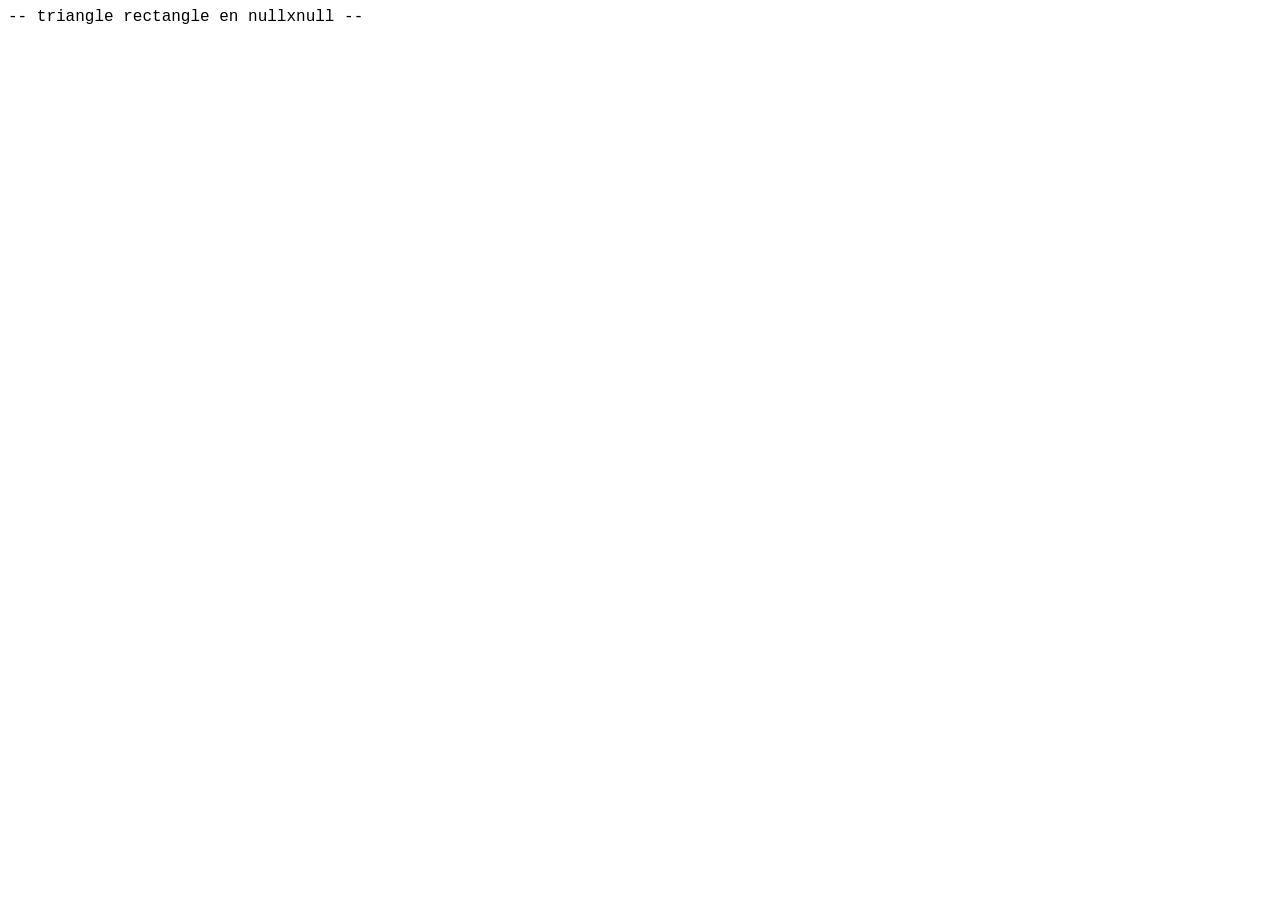
<file: JS/js13c/index.html>
<!DOCTYPE html>
<html lang="fr">
<head>
    <meta charset="UTF-8">
    <meta name="viewport" content="width=device-width, initial-scale=1.0">
    <title>js13</title>
    <style>
        * {
            font-family: 'Courier New', Courier, monospace;
        }
    </style>
</head>
<body>

    <script src="./script.js"></script>
</body>
</html>
</file>
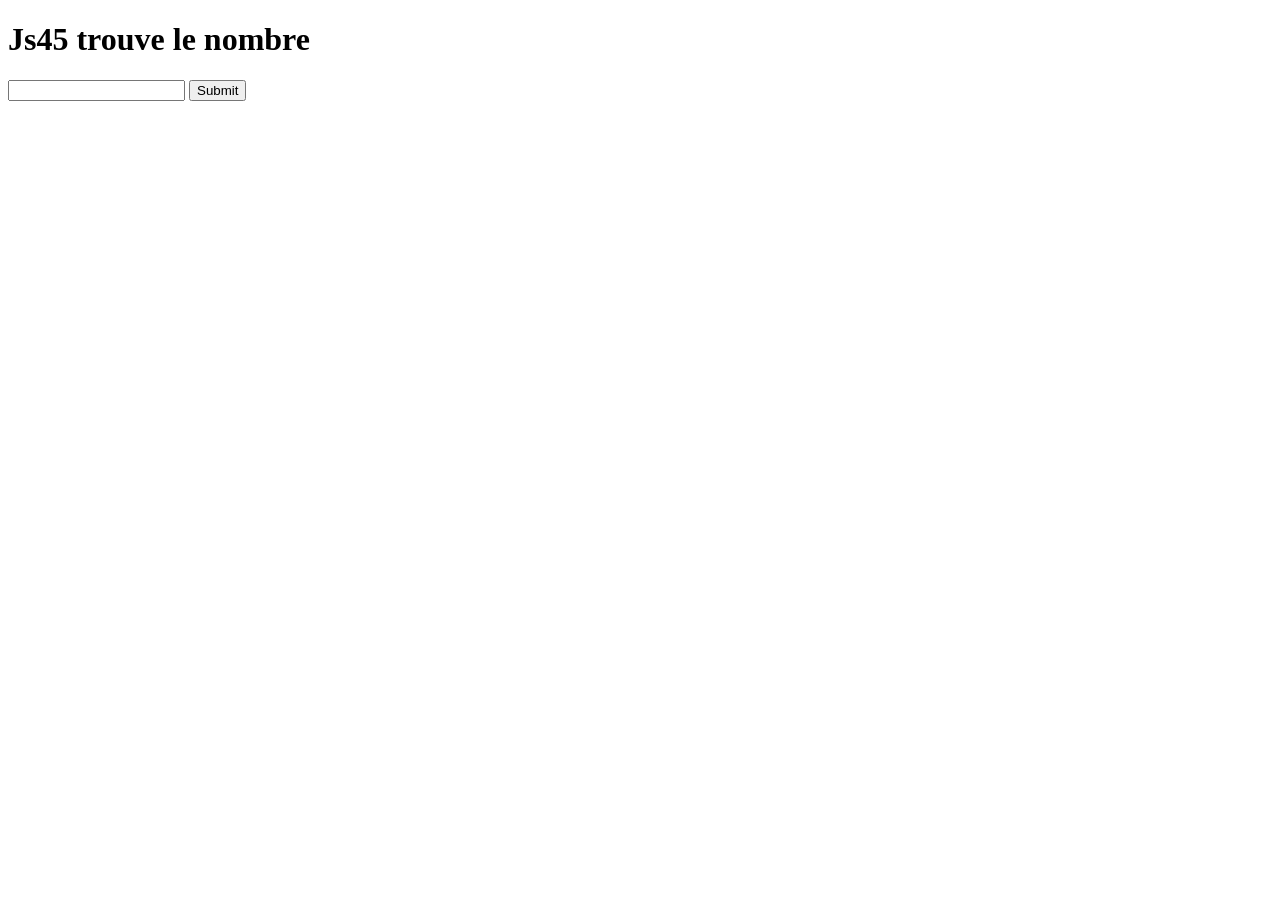
<file: JS/Js45/index.html>
<!DOCTYPE html>
<html lang="fr">
<head>
    <meta charset="UTF-8">
    <meta name="viewport" content="width=device-width, initial-scale=1.0">
    <title>Js45</title>
</head>
<body>
    <H1>Js45 trouve le nombre </H1>
    <form action="" method="get"> 
        <input type="text" name="saisie" id="saisie">
<button type="button" onclick="ma_fonction()">Submit</button>

    
    </form>
    <script>
        let max = 100 ; 
        let min = 1 ; 
    const nombre = Math.floor(Math.random()*(max - min)) + min;





    </script>

        




    
</body>
</html>
</file>
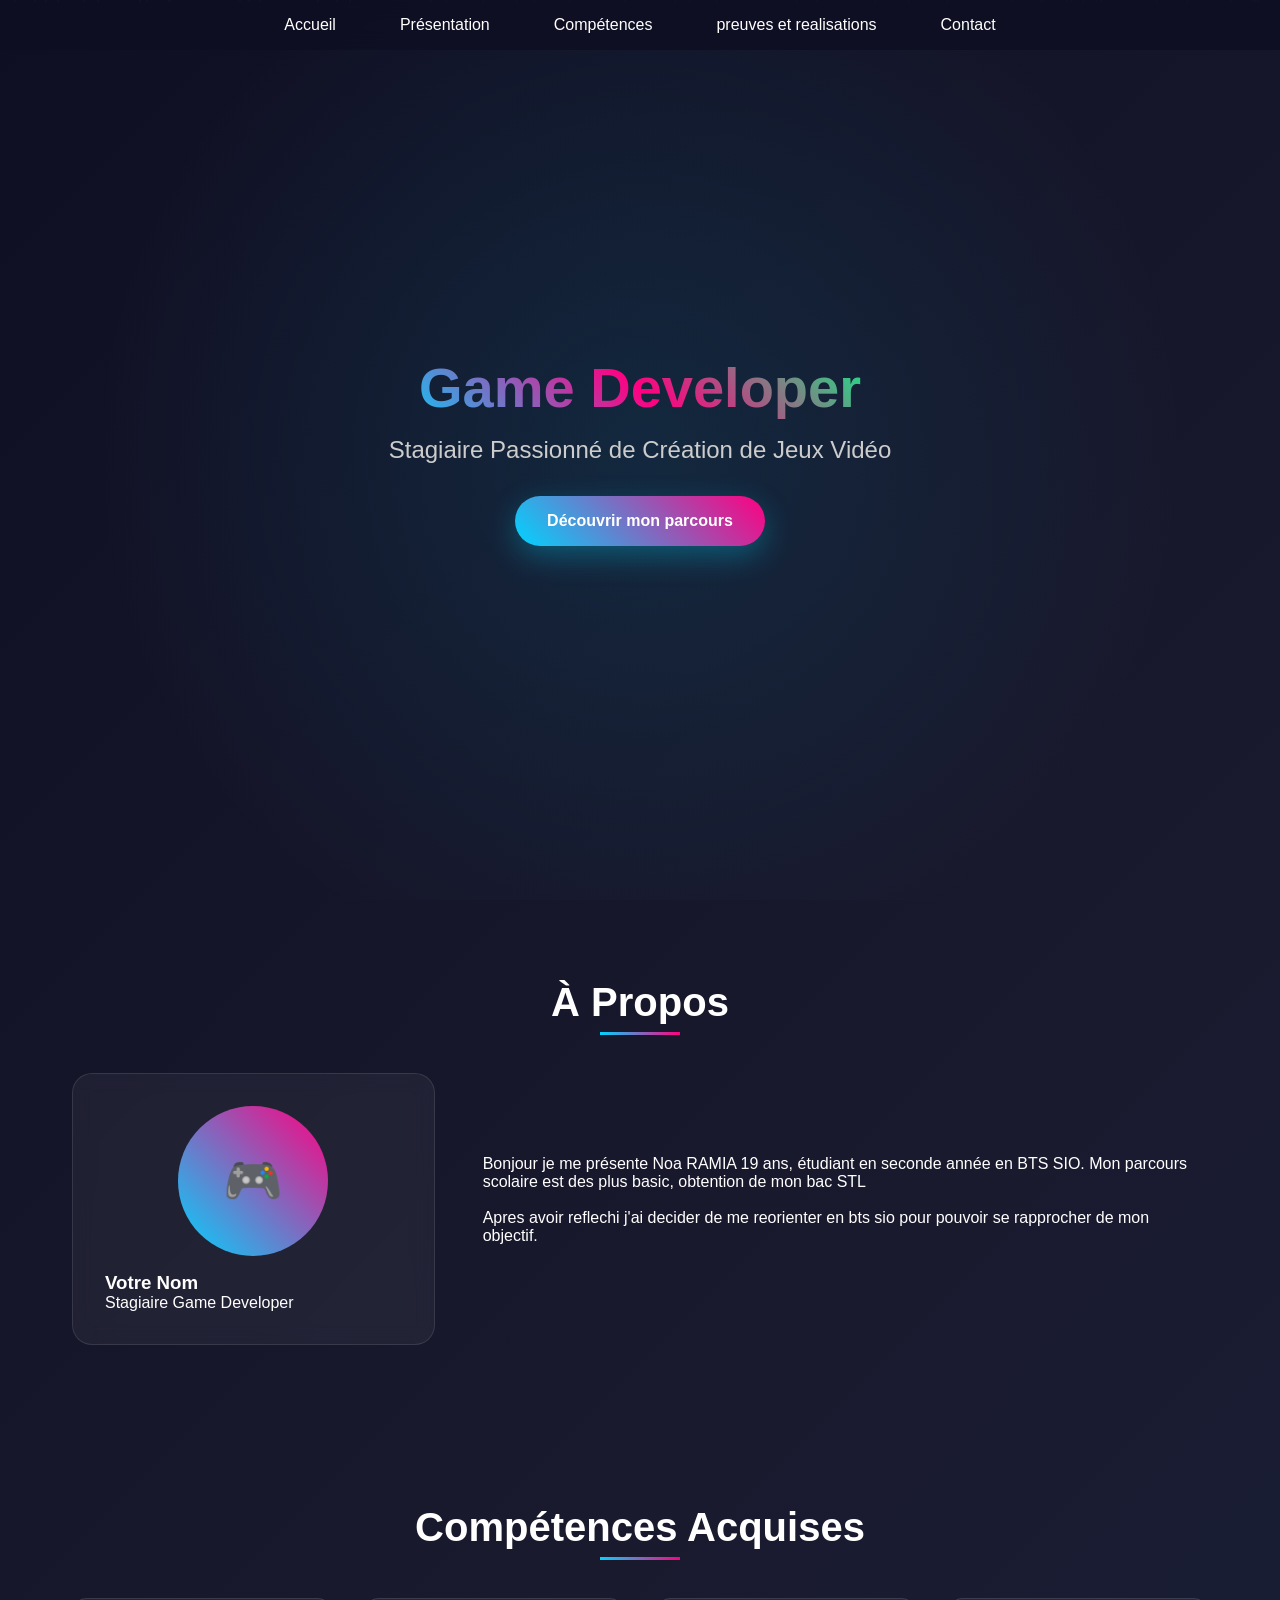
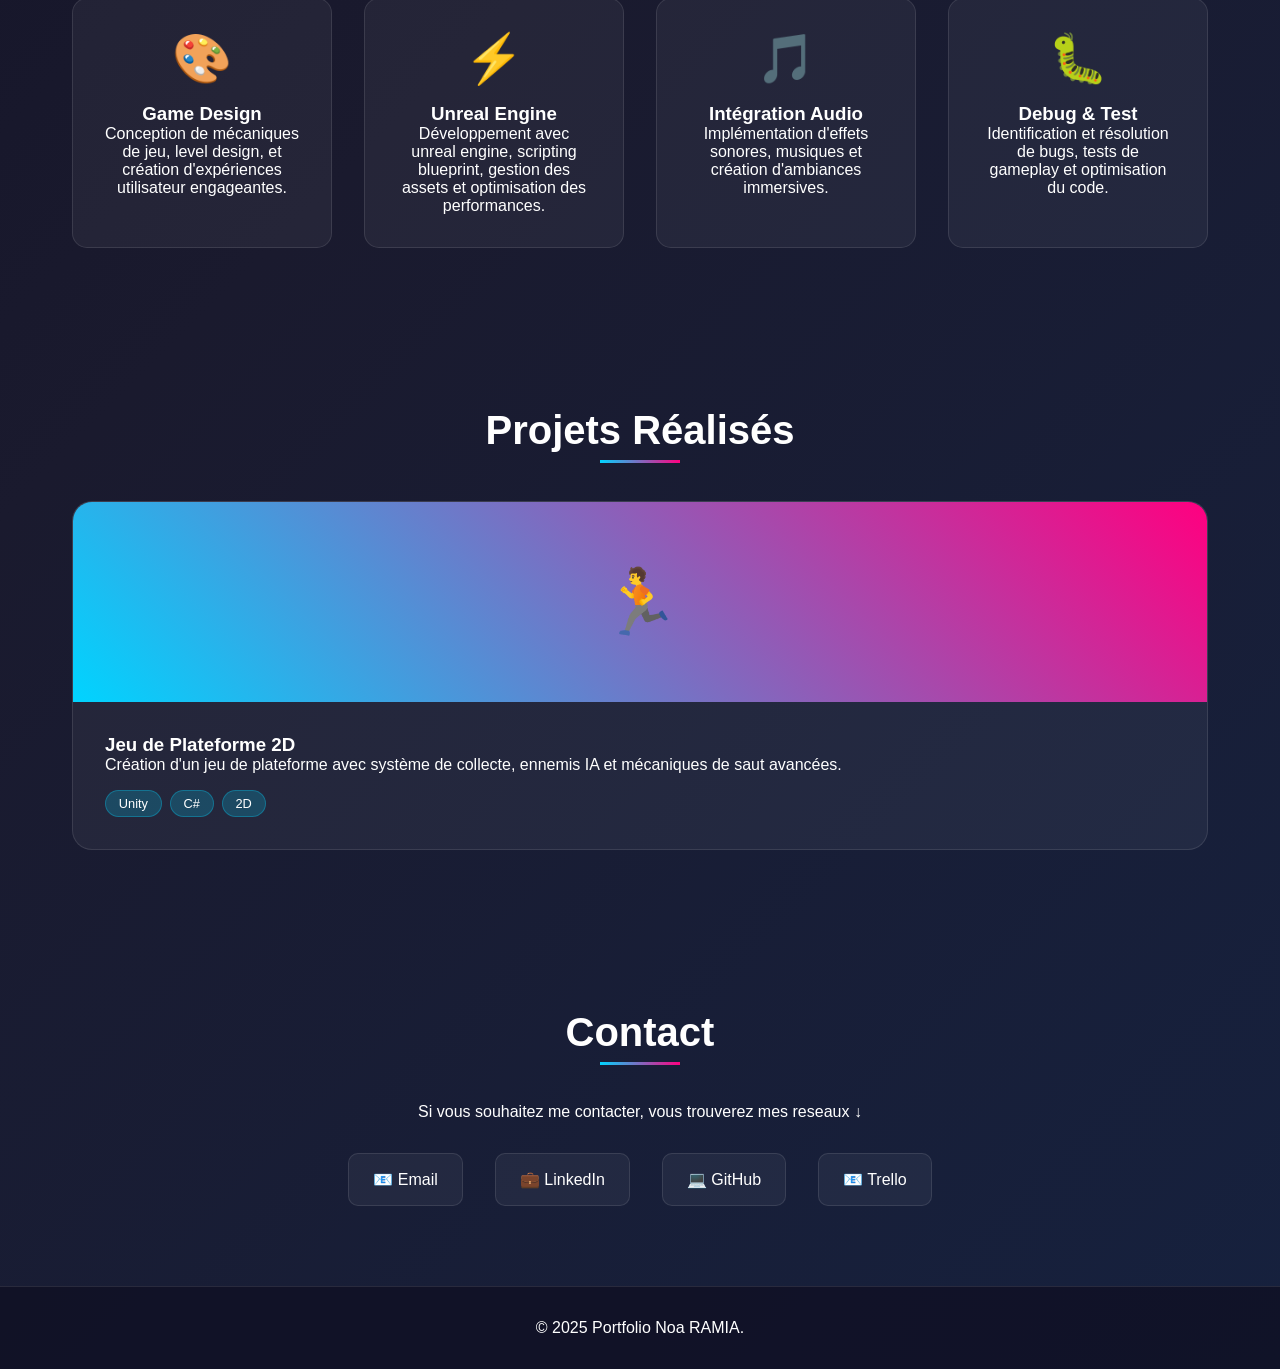
<file: E5/E5.html>
<!DOCTYPE html>
<html lang="fr">
<head>
    <meta charset="UTF-8">
    <meta name="viewport" content="width=device-width, initial-scale=1.0">
    <title>Portfolio - Stage Game </title>
    <style>
        * {
            margin: 0;
            padding: 0;
            box-sizing: border-box;
        }

        body {
            font-family: 'Segoe UI', Tahoma, Geneva, Verdana, sans-serif;
            background: linear-gradient(135deg, #0f0f23 0%, #1a1a2e 50%, #16213e 100%);
            color: #ffffff;
            overflow-x: hidden;
        }

        /* Navigation */
        nav {
            position: fixed;
            top: 0;
            width: 100%;
            background: rgba(15, 15, 35, 0.95);
            backdrop-filter: blur(10px);
            z-index: 1000;
            padding: 1rem 0;
            transition: all 0.3s ease;
        }

        nav ul {
            display: flex;
            justify-content: center;
            list-style: none;
            gap: 2rem;
        }

        nav a {
            color: #ffffff;
            text-decoration: none;
            font-weight: 500;
            transition: all 0.3s ease;
            position: relative;
            padding: 0.5rem 1rem;
        }

        nav a:hover {
            color: #00d4ff;
            transform: translateY(-2px);
        }

        nav a::after {
            content: '';
            position: absolute;
            bottom: 0;
            left: 0;
            width: 0;
            height: 2px;
            background: linear-gradient(90deg, #00d4ff, #ff0080);
            transition: width 0.3s ease;
        }

        nav a:hover::after {
            width: 100%;
        }

        /* Header Hero */
        .hero {
            height: 100vh;
            display: flex;
            align-items: center;
            justify-content: center;
            text-align: center;
            position: relative;
            background: radial-gradient(circle at center, rgba(0, 212, 255, 0.1) 0%, transparent 70%);
        }

        .hero-content h1 {
            font-size: 3.5rem;
            margin-bottom: 1rem;
            background: linear-gradient(45deg, #00d4ff, #ff0080, #00ff88);
            background-clip: text;
            -webkit-background-clip: text;
            -webkit-text-fill-color: transparent;
            animation: glow 2s ease-in-out infinite alternate;
        }

        @keyframes glow {
            from { filter: brightness(1); }
            to { filter: brightness(1.2) drop-shadow(0 0 20px rgba(0, 212, 255, 0.5)); }
        }

        .hero-content h2 {
            font-size: 1.5rem;
            color: #cccccc;
            margin-bottom: 2rem;
            font-weight: 300;
        }

        .cta-button {
            display: inline-block;
            padding: 1rem 2rem;
            background: linear-gradient(45deg, #00d4ff, #ff0080);
            border: none;
            border-radius: 50px;
            color: white;
            text-decoration: none;
            font-weight: bold;
            transition: all 0.3s ease;
            box-shadow: 0 10px 30px rgba(0, 212, 255, 0.3);
        }

        .cta-button:hover {
            transform: translateY(-5px);
            box-shadow: 0 20px 40px rgba(0, 212, 255, 0.4);
        }

        /* Particles Background */
        .particles {
            position: absolute;
            width: 100%;
            height: 100%;
            overflow: hidden;
            z-index: -1;
        }

        .particle {
            position: absolute;
            width: 2px;
            height: 2px;
            background: #00d4ff;
            border-radius: 50%;
            animation: float 6s infinite linear;
        }

        @keyframes float {
            0% { transform: translateY(100vh) rotate(0deg); opacity: 1; }
            100% { transform: translateY(-100px) rotate(360deg); opacity: 0; }
        }

        /* Sections */
        .section {
            padding: 5rem 2rem;
            max-width: 1200px;
            margin: 0 auto;
        }

        .section h2 {
            font-size: 2.5rem;
            text-align: center;
            margin-bottom: 3rem;
            position: relative;
        }

        .section h2::after {
            content: '';
            position: absolute;
            bottom: -10px;
            left: 50%;
            transform: translateX(-50%);
            width: 80px;
            height: 3px;
            background: linear-gradient(90deg, #00d4ff, #ff0080);
        }

        /* About Section */
        .about-content {
            display: grid;
            grid-template-columns: 1fr 2fr;
            gap: 3rem;
            align-items: center;
        }

        .profile-card {
            background: rgba(255, 255, 255, 0.05);
            padding: 2rem;
            border-radius: 20px;
            backdrop-filter: blur(10px);
            border: 1px solid rgba(255, 255, 255, 0.1);
            transition: all 0.3s ease;
        }

        .profile-card:hover {
            transform: translateY(-10px);
            box-shadow: 0 20px 40px rgba(0, 212, 255, 0.2);
        }

        .profile-image {
            width: 150px;
            height: 150px;
            background: linear-gradient(45deg, #00d4ff, #ff0080);
            border-radius: 50%;
            margin: 0 auto 1rem;
            display: flex;
            align-items: center;
            justify-content: center;
            font-size: 3rem;
            color: white;
        }

        /* Skills Section */
        .skills-grid {
            display: grid;
            grid-template-columns: repeat(auto-fit, minmax(200px, 1fr));
            gap: 2rem;
            margin-top: 2rem;
        }

        .skill-card {
            background: rgba(255, 255, 255, 0.05);
            padding: 2rem;
            border-radius: 15px;
            text-align: center;
            transition: all 0.3s ease;
            border: 1px solid rgba(255, 255, 255, 0.1);
        }

        .skill-card:hover {
            transform: translateY(-10px) scale(1.05);
            background: rgba(0, 212, 255, 0.1);
        }

        .skill-icon {
            font-size: 3rem;
            margin-bottom: 1rem;
        }

        /* Projects Section */
        .projects-grid {
            display: grid;
            grid-template-columns: repeat(auto-fit, minmax(350px, 1fr));
            gap: 2rem;
            margin-top: 2rem;
        }

        .project-card {
            background: rgba(255, 255, 255, 0.05);
            border-radius: 20px;
            overflow: hidden;
            transition: all 0.3s ease;
            border: 1px solid rgba(255, 255, 255, 0.1);
        }

        .project-card:hover {
            transform: translateY(-10px);
            box-shadow: 0 20px 40px rgba(0, 212, 255, 0.2);
        }

        .project-image {
            height: 200px;
            background: linear-gradient(45deg, #00d4ff, #ff0080);
            display: flex;
            align-items: center;
            justify-content: center;
            font-size: 4rem;
            color: white;
        }

        .project-content {
            padding: 2rem;
        }

        .project-tags {
            display: flex;
            gap: 0.5rem;
            margin-top: 1rem;
        }

        .tag {
            background: rgba(0, 212, 255, 0.2);
            padding: 0.3rem 0.8rem;
            border-radius: 20px;
            font-size: 0.8rem;
            border: 1px solid rgba(0, 212, 255, 0.3);
        }

        /* Contact Section */
        .contact-content {
            text-align: center;
            max-width: 600px;
            margin: 0 auto;
        }

        .contact-links {
            display: flex;
            justify-content: center;
            gap: 2rem;
            margin-top: 2rem;
        }

        .contact-link {
            display: flex;
            align-items: center;
            gap: 0.5rem;
            color: #ffffff;
            text-decoration: none;
            padding: 1rem 1.5rem;
            background: rgba(255, 255, 255, 0.05);
            border-radius: 10px;
            transition: all 0.3s ease;
            border: 1px solid rgba(255, 255, 255, 0.1);
        }

        .contact-link:hover {
            background: rgba(0, 212, 255, 0.1);
            transform: translateY(-5px);
        }

        /* Footer */
        footer {
            text-align: center;
            padding: 2rem;
            background: rgba(15, 15, 35, 0.8);
            border-top: 1px solid rgba(255, 255, 255, 0.1);
        }

        /* Responsive */
        @media (max-width: 768px) {
            .hero-content h1 { font-size: 2.5rem; }
            .about-content { grid-template-columns: 1fr; text-align: center; }
            .contact-links { flex-direction: column; align-items: center; }
            nav ul { gap: 1rem; }
        }

        /* Smooth scrolling */
        html { scroll-behavior: smooth; }
    </style>
</head>
<body>
    <!-- Navigation -->
    <nav>
        <ul>
            <li><a href="#accueil">Accueil</a></li>
            <li><a href="#apropos">Présentation</a></li>
            <li><a href="#competences">Compétences</a></li>
            <li><a href="#projets">preuves et realisations</a></li>
            <li><a href="#contact">Contact</a></li>
        </ul>
    </nav>

    <!-- Hero Section -->
    <section id="accueil" class="hero">
        <div class="particles">
            <!-- Particles générées par JavaScript -->
        </div>
        <div class="hero-content">
            <h1>Game Developer</h1>
            <h2>Stagiaire Passionné de Création de Jeux Vidéo</h2>
            <a href="#apropos" class="cta-button">Découvrir mon parcours</a>
        </div>
    </section>

    <!-- About Section -->
    <section id="apropos" class="section">
        <h2>À Propos</h2>
        <div class="about-content">
            <div class="profile-card">
                <div class="profile-image">🎮</div>
                <h3>Votre Nom</h3>
                <p>Stagiaire Game Developer</p>
            </div>
            <div>
                <p>Bonjour je me présente Noa RAMIA 19 ans, étudiant en seconde année en BTS SIO. Mon parcours scolaire est des plus basic, obtention de mon bac STL  </p>
                <br>
                <p> Apres avoir reflechi j'ai decider de me reorienter en bts sio pour pouvoir se rapprocher de mon objectif.</p>
                <br>
                <p></p>
            </div>
        </div>
    </section>

    <!-- Skills Section -->
    <section id="competences" class="section">
        <h2>Compétences Acquises</h2>
        <div class="skills-grid">
            <div class="skill-card">
                <div class="skill-icon">🎨</div>
                <h3>Game Design</h3>
                <p>Conception de mécaniques de jeu, level design, et création d'expériences utilisateur engageantes.</p>
            </div>
            <div class="skill-card">
                <div class="skill-icon">⚡</div>
                <h3>Unreal Engine</h3>
                <p>Développement avec unreal engine, scripting blueprint, gestion des assets et optimisation des performances.</p>
            </div>
            <div class="skill-card">
                <div class="skill-icon">🎵</div>
                <h3>Intégration Audio</h3>
                <p>Implémentation d'effets sonores, musiques et création d'ambiances immersives.</p>
            </div>
            <div class="skill-card">
                <div class="skill-icon">🐛</div>
                <h3>Debug & Test</h3>
                <p>Identification et résolution de bugs, tests de gameplay et optimisation du code.</p>
            </div>
    </section>

    <!-- Projects Section -->
    <section id="projets" class="section">
        <h2>Projets Réalisés</h2>
        <div class="projects-grid">
            <div class="project-card">
                <div class="project-image">🏃</div>
                <div class="project-content">
                    <h3>Jeu de Plateforme 2D</h3>
                    <p>Création d'un jeu de plateforme avec système de collecte, ennemis IA et mécaniques de saut avancées.</p>
                    <div class="project-tags">
                        <span class="tag">Unity</span>
                        <span class="tag">C#</span>
                        <span class="tag">2D</span>
                    </div>
                </div>
            </div>
    </section>

    <!-- Contact Section -->
    <section id="contact" class="section">
        <div class="contact-content">
            <h2>Contact</h2>
            <p>Si vous souhaitez me contacter, vous trouverez mes reseaux ↓ </p>
            <div class="contact-links">
                <a href="https://mail.google.com/mail/u/0/?tab=rm&ogbl#inbox?compose=new" class="contact-link">
                    📧 Email
                </a>
                <a href="https://www.linkedin.com/in/noa-ramia-bb2965331/" class="contact-link" target="_blank">
                    💼 LinkedIn
                </a>
                <a href="https://github.com/NoaRAMIA" class="contact-link" target="_blank">
                    💻 GitHub
                </a>
                <a href="https://trello.com/u/noaramia2/boards" class="contact-link" target="_blank">
                    📧 Trello
                </a>
                    
            </div>
        </div>
    </section>

    <!-- Footer -->
    <footer>
        <p>&copy; 2025 Portfolio Noa RAMIA.</p>
    </footer>

    <script>
        // Génération de particules animées
        function createParticles() {
            const particlesContainer = document.querySelector('.particles');
            
            for (let i = 0; i < 50; i++) {
                const particle = document.createElement('div');
                particle.className = 'particle';
                particle.style.left = Math.random() * 100 + '%';
                particle.style.animationDelay = Math.random() * 6 + 's';
                particle.style.animationDuration = (Math.random() * 3 + 3) + 's';
                particlesContainer.appendChild(particle);
            }
        }

        // Effet de navigation au scroll
        window.addEventListener('scroll', () => {
            const nav = document.querySelector('nav');
            if (window.scrollY > 100) {
                nav.style.background = 'rgba(15, 15, 35, 0.98)';
            } else {
                nav.style.background = 'rgba(15, 15, 35, 0.95)';
            }
        });

        // Animation des cartes au scroll
        const observerOptions = {
            threshold: 0.1,
            rootMargin: '0px 0px -50px 0px'
        };

        const observer = new IntersectionObserver((entries) => {
            entries.forEach(entry => {
                if (entry.isIntersecting) {
                    entry.target.style.opacity = '1';
                    entry.target.style.transform = 'translateY(0)';
                }
            });
        }, observerOptions);

        // Initialisation au chargement de la page
        document.addEventListener('DOMContentLoaded', () => {
            createParticles();
            
            // Animer les éléments au scroll
            const animatedElements = document.querySelectorAll('.skill-card, .project-card, .profile-card');
            animatedElements.forEach(el => {
                el.style.opacity = '0';
                el.style.transform = 'translateY(30px)';
                el.style.transition = 'all 0.6s ease';
                observer.observe(el);
            });
        });

        // Navigation fluide
        document.querySelectorAll('nav a').forEach(link => {
            link.addEventListener('click', (e) => {
                e.preventDefault();
                const targetId = link.getAttribute('href');
                const targetSection = document.querySelector(targetId);
                targetSection.scrollIntoView({ behavior: 'smooth' });
            });
        });
    </script>
</body>
</html>
</file>
